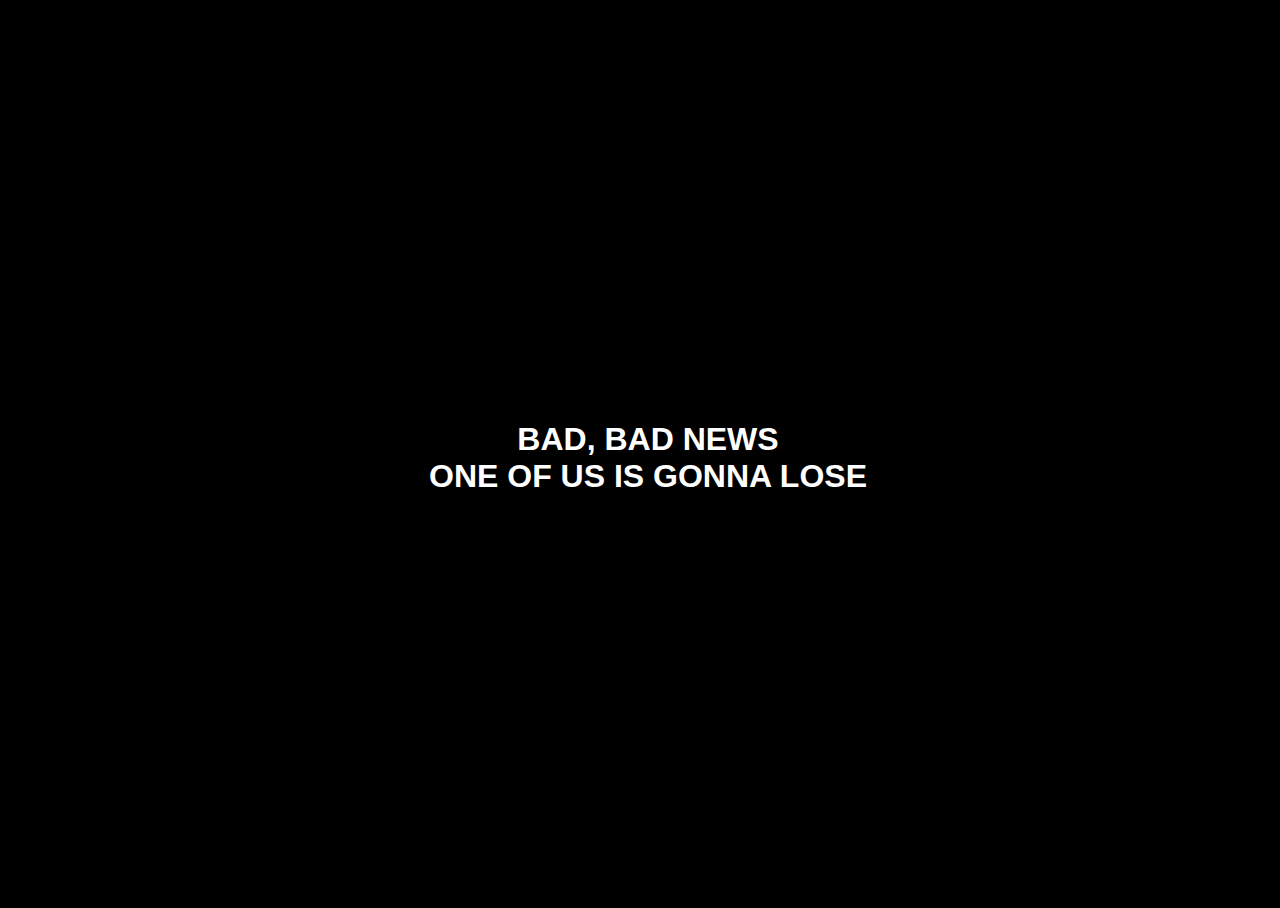
<file: index.html>
<!DOCTYPE html>
<html lang="en" >
<head>
  <meta charset="UTF-8">
  <title>Why So Serious?</title>
  <link rel="stylesheet" href="style.css">

</head>
<body>

  
<!-- floating txt -->
<div class="text">
  <h1>
    BAD, BAD NEWS
    <br>
    ONE OF US IS GONNA LOSE
  </h1>
</div>
<!-- END floating text -->
    

  
</body>
</html>
</file>
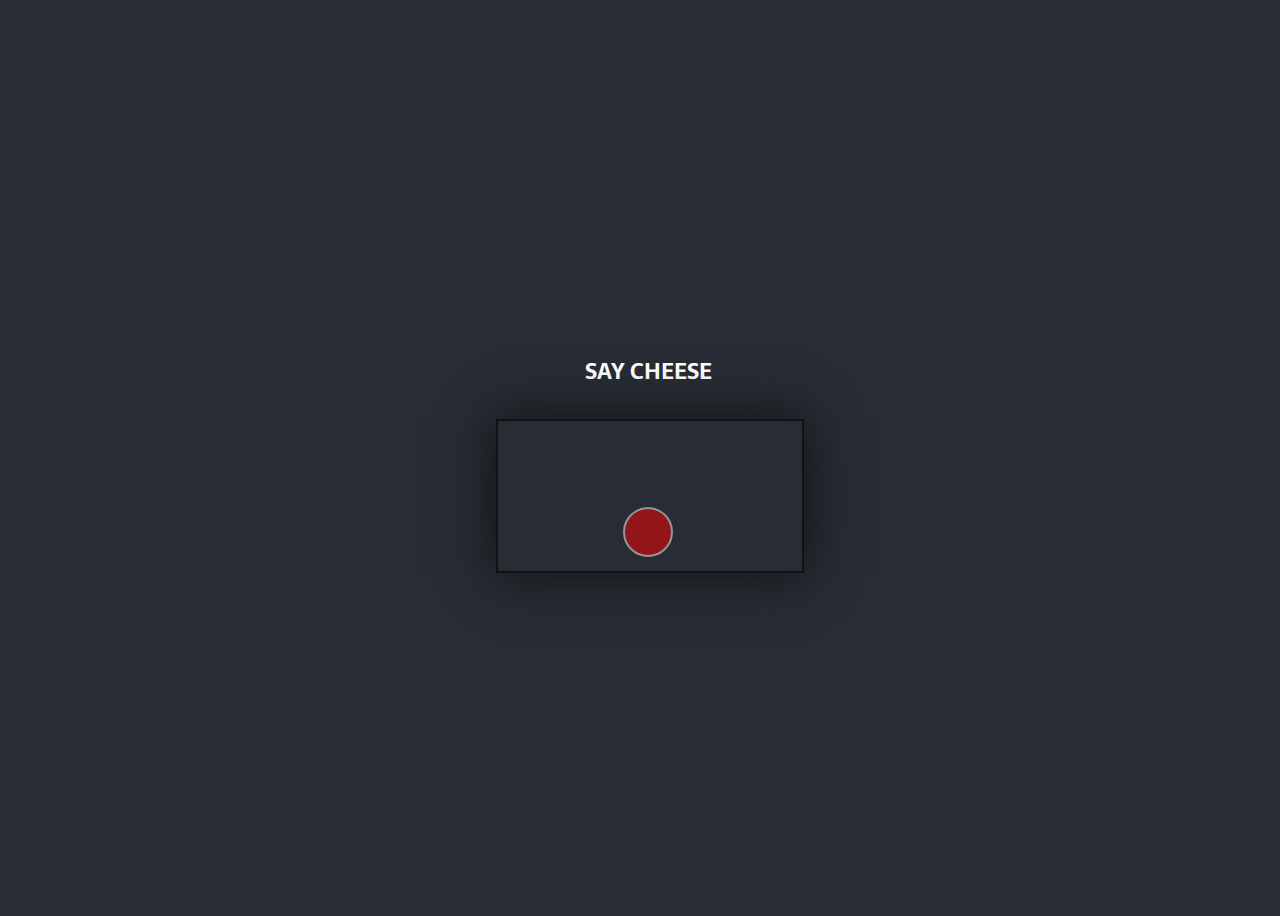
<file: cam/index.html>
<!DOCTYPE html>
<html lang="en" >
<head>
  <meta charset="UTF-8">
  <title>CHEESE - Camera API</title>
  <link rel="stylesheet" href="./style.css">

</head>
<body>
<!-- partial:index.partial.html -->
<div id="container">
  <h1>Say CHEESE</h1>
  <video id="player" autoplay></video>
  <button id="capture-button" title="Take a picture"></button>
</div>
<canvas id="output"></canvas>
<!-- partial -->
  <script  src="./script.js"></script>

</body>
</html>
</file>
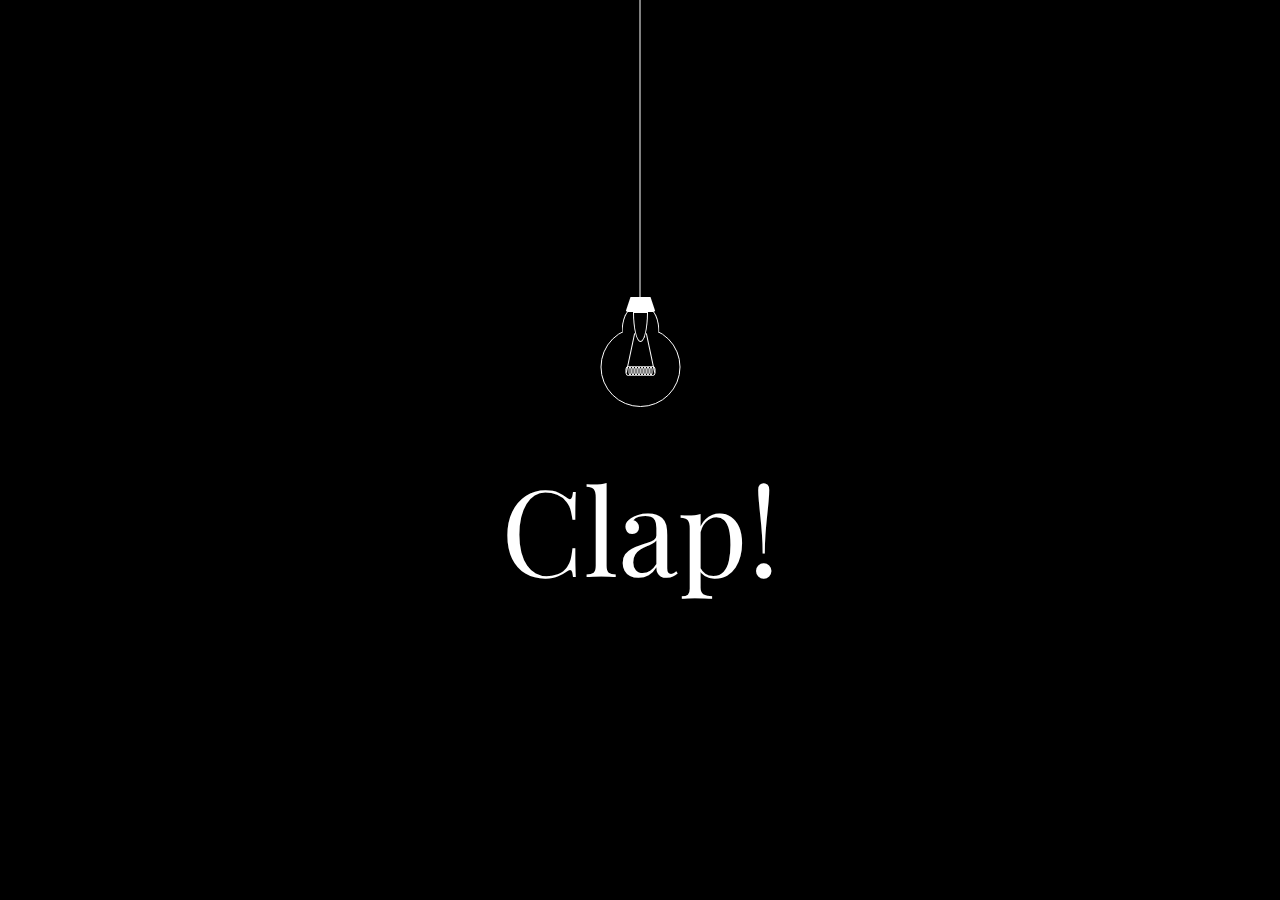
<file: clap/index.html>
<!DOCTYPE html>
<html lang="en" >
<head>
  <meta charset="UTF-8">
  <title>If you happy and you know it</title>
  <meta name="viewport" content="width=device-width, initial-scale=1"><link rel='stylesheet' href='https://fonts.googleapis.com/css?family=Playfair+Display'><link rel="stylesheet" href="./style.css">

</head>
<body>
<!-- partial:index.partial.html -->
<div class="lamp">
  <div class="lamp__wire"></div>
  <div class="lamp__bulb">
    <div class="lamp__bulb__filament">
      <div class="lamp__bulb__filament__base"></div>
      <div class="lamp__bulb__filament__tungsten">
        <div class="lamp__bulb__filament__tungsten__winding lamp__bulb__filament__tungsten__winding--1"></div>
        <div class="lamp__bulb__filament__tungsten__winding lamp__bulb__filament__tungsten__winding--2"></div>
        <div class="lamp__bulb__filament__tungsten__winding lamp__bulb__filament__tungsten__winding--3"></div>
        <div class="lamp__bulb__filament__tungsten__winding lamp__bulb__filament__tungsten__winding--4"></div>
        <div class="lamp__bulb__filament__tungsten__winding lamp__bulb__filament__tungsten__winding--5"></div>
        <div class="lamp__bulb__filament__tungsten__winding lamp__bulb__filament__tungsten__winding--6"></div>
        <div class="lamp__bulb__filament__tungsten__winding lamp__bulb__filament__tungsten__winding--7"></div>
        <div class="lamp__bulb__filament__tungsten__winding lamp__bulb__filament__tungsten__winding--8"></div>
        <div class="lamp__bulb__filament__tungsten__winding lamp__bulb__filament__tungsten__winding--9"></div>
      </div>
    </div>
  </div>
</div>
<div class="instruction"><span>Clap!</span></div>
<!-- above was: <span>C</span><span>l</span><span>a</span><span>p</span><span>!</span> -->
<!-- partial -->

  <script  src="./script.js"></script>

</body>
</html>
</file>
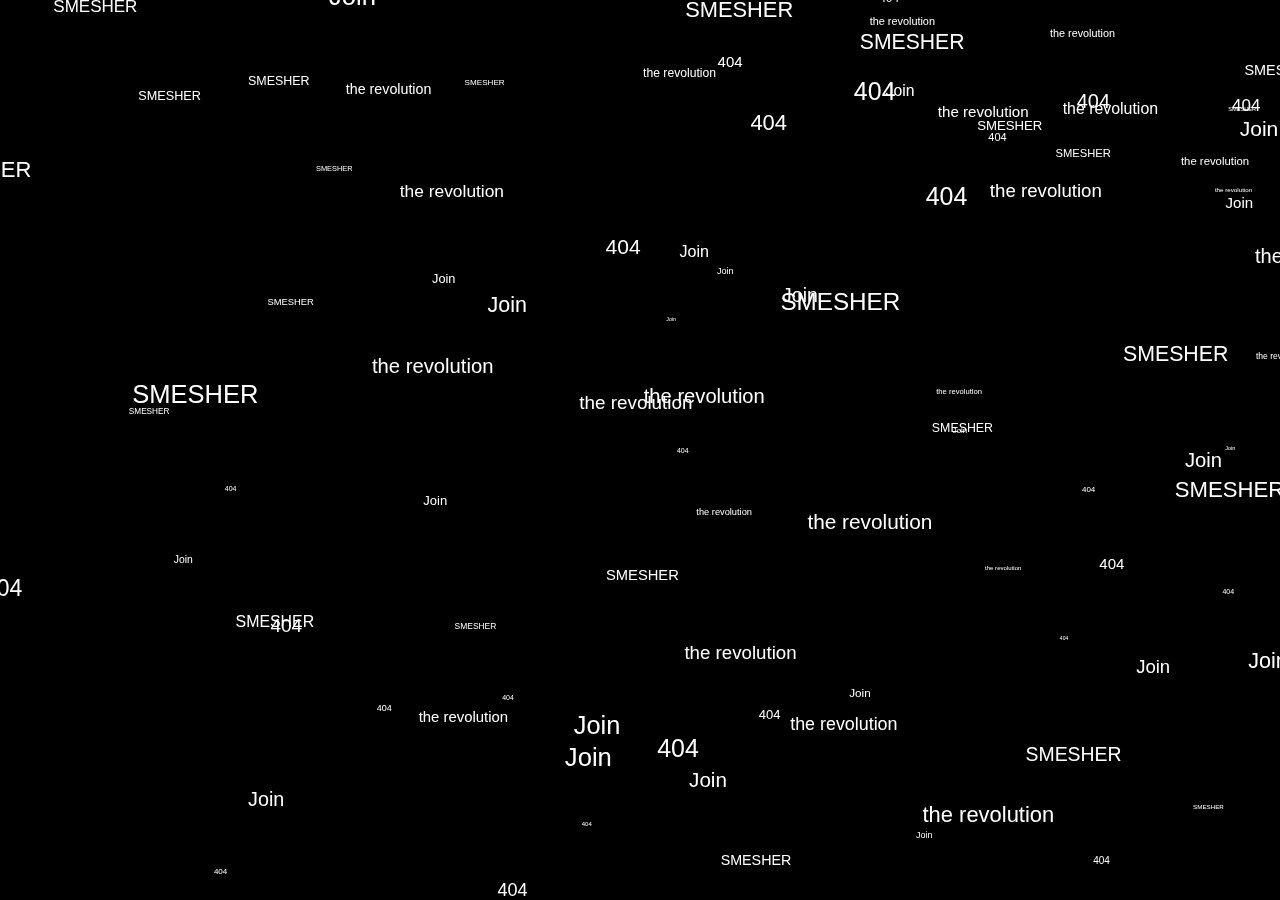
<file: WIP/404float/index.html>
<!DOCTYPE html>
<html lang="en" >
<head>
  <meta charset="UTF-8">
  <title>Smesher - 404 Page Not Found</title>
  

</head>
<body>
<!-- partial:index.partial.html -->
<html>
  <head>
    <meta charset="utf-8">
    <title>404 Page Not Found</title>
    <style media="screen">
      html,body{
        margin: 0;
        padding: 0;
      }

      canvas{
        display: block;
      }
    </style>
  </head>
  <body>

    <script type="text/javascript">
      var canvas = document.createElement('canvas');
      var height = canvas.height = window.innerHeight;
      var width = canvas.width = window.innerWidth;
      var ctx = canvas.getContext('2d');
      document.body.appendChild(canvas);

      function random(min,max)
      {
          return Math.random()*(max-min+1)+min;
      }

      function range_map(value,in_min, in_max, out_min, out_max) {
        return (value - in_min) * (out_max - out_min) / (in_max - in_min) + out_min;
      }

      var word_arr = [];
      var txt_min_size = 5;
      var txt_max_size = 25;
      var keypress = false;
      var acclerate = 2;
      for (var i = 0; i < 25; i++) {
        word_arr.push({
          x : random(0,width),
          y : random(0,height),
          text : 'SMESHER',
          size : random(txt_min_size,txt_max_size)
        });

        word_arr.push({
          x : random(0,width),
          y : random(0,height),
          text : 'Join',
          size : random(txt_min_size,txt_max_size)
        });


        word_arr.push({
          x : random(0,width),
          y : random(0,height),
          text : 'the revolution',
          size : random(txt_min_size,txt_max_size)
        });

        word_arr.push({
          x : random(0,width),
          y : random(0,height),
          text : '404',
          size : Math.floor(random(txt_min_size,txt_max_size))
        });
      }

      function render()
      {
        ctx.fillStyle = "rgba(0,0,0,1)";
        ctx.fillRect(0,0,width,height);

        ctx.fillStyle = "#fff";
        for (var i = 0; i < word_arr.length; i++) {
          ctx.font = word_arr[i].size+"px sans-serif";
          var w = ctx.measureText(word_arr[i].text);
          ctx.fillText(word_arr[i].text,word_arr[i].x,word_arr[i].y);

          if(keypress)
          {
            word_arr[i].x += range_map(word_arr[i].size,txt_min_size,txt_max_size,2,4) * acclerate;
          }
          else {
            word_arr[i].x += range_map(word_arr[i].size,txt_min_size,txt_max_size,2,3);
          }

          if(word_arr[i].x >= width)
          {
            word_arr[i].x = -w.width*2;
            word_arr[i].y = random(0,height);
            word_arr[i].size =  Math.floor(random(txt_min_size,txt_max_size));

          }
        }

        ctx.fill();

        requestAnimationFrame(render);
      }

      render();

      window.addEventListener('keydown',function(){
        keypress = true;
      },true);
      window.addEventListener('keyup',function(){
        keypress = false;
      },true);
    </script>
  </body>
</html>
<!-- partial -->
  
</body>
</html>
</file>
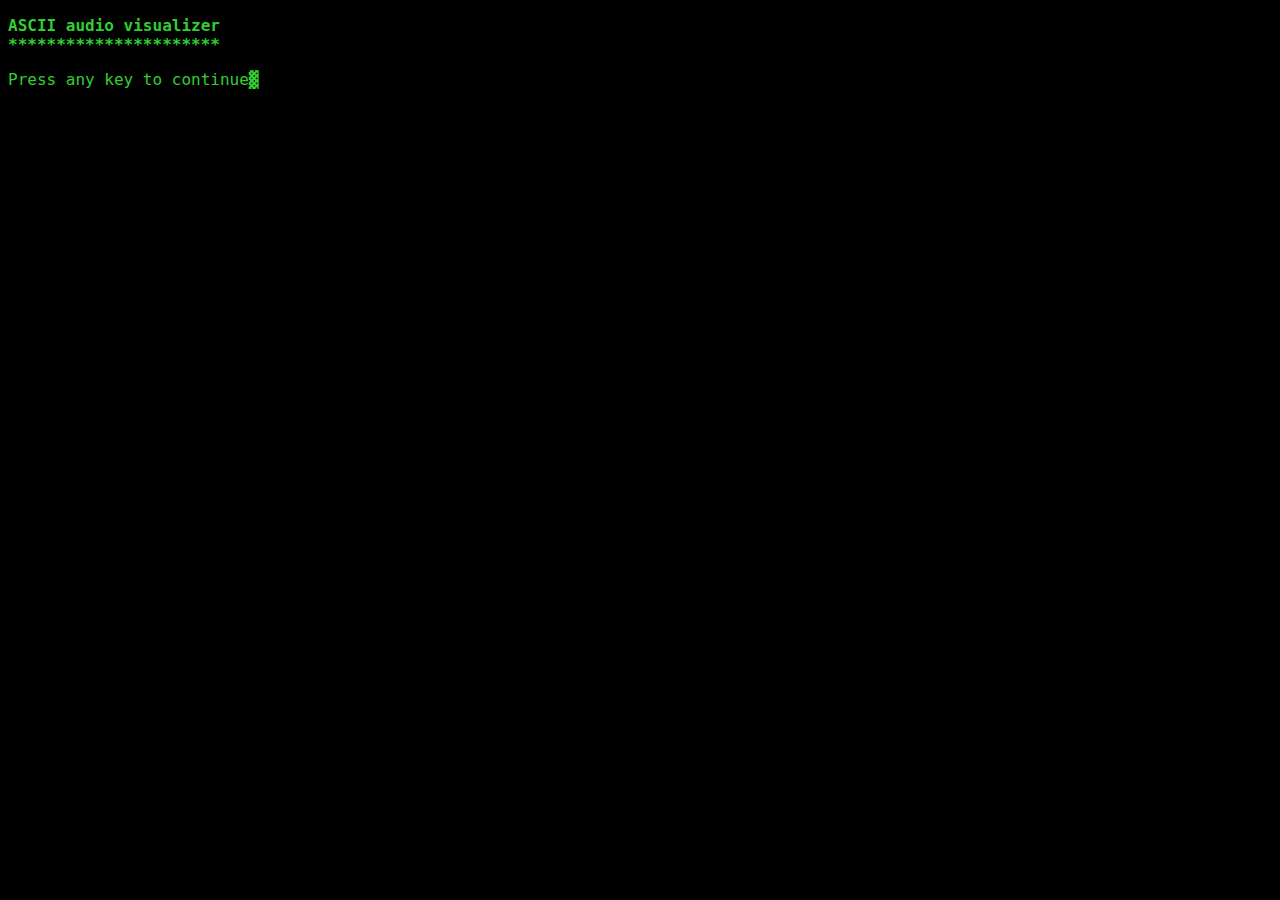
<file: WIP/audio/index.html>
<!DOCTYPE html>
<html lang="en" >
<head>
  <meta charset="UTF-8">
  <title>CodePen - ASCII Audio Visualizer</title>
  <link rel="stylesheet" href="./style.css">

</head>
<body>
<!-- partial:index.partial.html -->
<header>
        <h1>
            <pre>ASCII audio visualizer<br>**********************</pre>
        </h1>
        <p class="solicitor">Press any key to continue</p>
    </header>
    <main class="ascii-visualizer">
        <pre></pre>
</main>
<!-- partial -->
  <script  src="./script.js"></script>

</body>
</html>
</file>
<file: style.css>
html,
body {
  background: #000;
  height: 100%;
  width: 100%;
}

.text {
  -webkit-box-align: center;
          align-items: center;
  color: #fff;
  display: -webkit-box;
  display: flex;
  -webkit-box-pack: center;
          justify-content: center;
  height: 100%;
  width: 100%;
}
.text h1 {
  -webkit-animation: example 10s linear forwards;
          animation: example 10s linear forwards;
  font-family: "Arial", "Helvetica", "Sans Serif";
  text-align: center;
  text-transform: uppercase;
  -webkit-transform: scale(1);
          transform: scale(1);
  -webkit-transform-origin: center;
          transform-origin: center;
}

@-webkit-keyframes example {
  0% {
    -webkit-transform: scale(1);
            transform: scale(1);
  }
  100% {
    -webkit-transform: scale(1.3);
            transform: scale(1.3);
  }
}

@keyframes example {
  0% {
    -webkit-transform: scale(1);
            transform: scale(1);
  }
  100% {
    -webkit-transform: scale(3.3);
            transform: scale(3.3);
  }
}
</file>
<file: cam/style.css>
@import url('https://fonts.googleapis.com/css?family=Sarala');

body {
  width: 100vw;
  height: 100vh;
  background-color: #282c34;
  display: flex;
  align-items: center;
  justify-content: center;
}

h1 {
  color: #fff;
  font-family: Sarala, Arial, sans-serif;
  font-size: 22px;
  text-transform: uppercase;
  text-align: center;
  margin-bottom: 30px;
}

#container {
  max-width: 80vw;
  max-height: 80vh;
  position: relative;
}

#player {
  width: 100%;
  border: 2px solid #111;
  box-shadow: 0 0 50px #111;
}

#capture-button {
  display: block;
  position: absolute;
  width: 50px;
  height: 50px;
  bottom: 20px;
  left: 50%;
  margin-left: -25px;
  border-radius: 50%;
  background-color: #ff0000;
  border: 2px solid #fff;
  cursor: pointer;
  transition: all .15s ease-in-out;
  opacity: 0.5;
  outline: none;
  
  &:hover {
    transform: scale(1.1);
  }
  
  &:active {
    background-color: #00ff00;
  }
}

#output {
  display: none;
}
</file>
<file: clap/style.css>
/* this pen might not work on some systems sadly :( check out this one instead -> https://codepen.io/AlexTaietti/full/qRvJVW */
*, *::before, *::after {
  box-sizing: border-box;
}

html, body {
  width: 100%;
  height: 100%;
}

body {
  position: relative;
  background-color: black;
  margin: 0;
}

.lamp {
  position: absolute;
  left: 50%;
  top: 0;
  transform: translateX(-50%);
}
.lamp__wire {
  height: 33vh;
  width: 1px;
  background-color: white;
}
.lamp__wire::after {
  content: '';
  position: absolute;
  height: 0;
  border-bottom-left-radius: 3px;
  border-bottom-right-radius: 3px;
  border-radius: 3px;
  width: 30px;
  border-bottom: 15px solid white;
  border-left: 5px solid transparent;
  border-right: 5px solid transparent;
  top: 100%;
  left: 50%;
  transform: translateX(-50%);
}
.lamp__bulb {
  position: absolute;
  top: calc(100% + 30px);
  left: 50%;
  transform: translateX(-50%);
  border-radius: 50%;
  border: 1px solid white;
  height: 80px;
  width: 80px;
  z-index: -1;
  background-color: black;
}
.lamp__bulb::before {
  content: '';
  position: absolute;
  top: -20px;
  left: 50%;
  transform: translateX(-50%);
  border-top-left-radius: 53px  115px;
  border-top-right-radius: 53px  115px;
  border: 1px solid white;
  border-top: 1px solid white;
  border-bottom: none;
  height: 25px;
  width: 38px;
  background-color: inherit;
}
.lamp__bulb__filament {
  position: absolute;
  top: -16px;
  left: 50%;
  transform: translateX(-50%);
}
.lamp__bulb__filament__base {
  position: absolute;
  top: 0;
  left: 50%;
  width: 15px;
  height: 30px;
  border: 1px solid white;
  border-bottom-right-radius: 10px 40px;
  border-bottom-left-radius: 10px 40px;
  transform: translateX(-50%);
}
.lamp__bulb__filament__base::before {
  content: '';
  position: absolute;
  z-index: -1;
  height: 40px;
  width: 1px;
  top: 20px;
  left: -4px;
  background-color: white;
  transform: rotate(12deg);
}
.lamp__bulb__filament__base::after {
  content: '';
  position: absolute;
  z-index: -1;
  height: 40px;
  width: 1px;
  top: 20px;
  right: -4px;
  background-color: white;
  transform: rotate(-12deg);
}
.lamp__bulb__filament__tungsten {
  position: absolute;
  top: 54px;
  left: -18px;
}
.lamp__bulb__filament__tungsten__winding {
  position: absolute;
  height: 10px;
  width: 6px;
  border-radius: 40px;
  border: 1px solid white;
}
.lamp__bulb__filament__tungsten__winding--1 {
  left: 3px;
}
.lamp__bulb__filament__tungsten__winding--2 {
  left: 6px;
}
.lamp__bulb__filament__tungsten__winding--3 {
  left: 9px;
}
.lamp__bulb__filament__tungsten__winding--4 {
  left: 12px;
}
.lamp__bulb__filament__tungsten__winding--5 {
  left: 15px;
}
.lamp__bulb__filament__tungsten__winding--6 {
  left: 18px;
}
.lamp__bulb__filament__tungsten__winding--7 {
  left: 21px;
}
.lamp__bulb__filament__tungsten__winding--8 {
  left: 24px;
}
.lamp__bulb__filament__tungsten__winding--9 {
  left: 27px;
}
.lamp.is-on .lamp__bulb {
  background-color: white;
  box-shadow: 0px 0px rgba(255, 255, 100, 0.5), 0px 0px 10px 10px #ffff64, 0px 0px 20px 20px #ffff64, 0px 0px 30px 30px #ffff64, 0px 0px 40px 40px #ffff64, 0px 0px 50px 50px #ffff64, 0px 0px 60px 60px #ffff64, 0px 0px 70px 70px #ffff64, 0px 0px 80px 80px #ffff64, 0px 0px 90px 90px #ffff64, 0px 0px 100px 100px #ffff64, 0px 0px 110px 110px #ffff64, 0px 0px 120px 120px #ffff64, 0px 0px 130px 130px #ffff64, 0px 0px 140px 140px #ffff64, 0px 0px 150px 150px #ffff64, 0px 0px 160px 160px #ffff64, 0px 0px 170px 170px #ffff64, 0px 0px 180px 180px #ffff64, 0px 0px 190px 190px #ffff64, 0px 0px 200px 200px #ffff64;
}
.lamp.is-on + .instruction span:nth-child(1) {
  text-shadow: 0px 0px black, -0.36px 1px black, -0.72px 2px black, -1.08px 3px black, -1.44px 4px black, -1.8px 5px black, -2.16px 6px black, -2.52px 7px black, -2.88px 8px black, -3.24px 9px black, -3.6px 10px black, -3.96px 11px black, -4.32px 12px black, -4.68px 13px black, -5.04px 14px black, -5.4px 15px black, -5.76px 16px black, -6.12px 17px black, -6.48px 18px black, -6.84px 19px black, -7.2px 20px black, -7.56px 21px black, -7.92px 22px black, -8.28px 23px black, -8.64px 24px black, -9px 25px black, -9.36px 26px black, -9.72px 27px black, -10.08px 28px black, -10.44px 29px black, -10.8px 30px black, -11.16px 31px black, -11.52px 32px black, -11.88px 33px black, -12.24px 34px black, -12.6px 35px black;
}
.lamp.is-on + .instruction span:nth-child(2) {
  text-shadow: 0px 0px black, -0.13px 1px black, -0.26px 2px black, -0.39px 3px black, -0.52px 4px black, -0.65px 5px black, -0.78px 6px black, -0.91px 7px black, -1.04px 8px black, -1.17px 9px black, -1.3px 10px black, -1.43px 11px black, -1.56px 12px black, -1.69px 13px black, -1.82px 14px black, -1.95px 15px black, -2.08px 16px black, -2.21px 17px black, -2.34px 18px black, -2.47px 19px black, -2.6px 20px black, -2.73px 21px black, -2.86px 22px black, -2.99px 23px black, -3.12px 24px black, -3.25px 25px black, -3.38px 26px black, -3.51px 27px black, -3.64px 28px black, -3.77px 29px black, -3.9px 30px black, -4.03px 31px black, -4.16px 32px black, -4.29px 33px black, -4.42px 34px black, -4.55px 35px black;
}
.lamp.is-on + .instruction span:nth-child(3) {
  text-shadow: 0px 0px black, 0px 1px black, 0px 2px black, 0px 3px black, 0px 4px black, 0px 5px black, 0px 6px black, 0px 7px black, 0px 8px black, 0px 9px black, 0px 10px black, 0px 11px black, 0px 12px black, 0px 13px black, 0px 14px black, 0px 15px black, 0px 16px black, 0px 17px black, 0px 18px black, 0px 19px black, 0px 20px black, 0px 21px black, 0px 22px black, 0px 23px black, 0px 24px black, 0px 25px black, 0px 26px black, 0px 27px black, 0px 28px black, 0px 29px black, 0px 30px black, 0px 31px black, 0px 32px black, 0px 33px black, 0px 34px black, 0px 35px black;
}
.lamp.is-on + .instruction span:nth-child(4) {
  text-shadow: 0px 0px black, 0.25px 1px black, 0.5px 2px black, 0.75px 3px black, 1px 4px black, 1.25px 5px black, 1.5px 6px black, 1.75px 7px black, 2px 8px black, 2.25px 9px black, 2.5px 10px black, 2.75px 11px black, 3px 12px black, 3.25px 13px black, 3.5px 14px black, 3.75px 15px black, 4px 16px black, 4.25px 17px black, 4.5px 18px black, 4.75px 19px black, 5px 20px black, 5.25px 21px black, 5.5px 22px black, 5.75px 23px black, 6px 24px black, 6.25px 25px black, 6.5px 26px black, 6.75px 27px black, 7px 28px black, 7.25px 29px black, 7.5px 30px black, 7.75px 31px black, 8px 32px black, 8.25px 33px black, 8.5px 34px black, 8.75px 35px black;
}
.lamp.is-on + .instruction span:nth-child(5) {
  text-shadow: 0px 0px black, 0.5px 1px black, 1px 2px black, 1.5px 3px black, 2px 4px black, 2.5px 5px black, 3px 6px black, 3.5px 7px black, 4px 8px black, 4.5px 9px black, 5px 10px black, 5.5px 11px black, 6px 12px black, 6.5px 13px black, 7px 14px black, 7.5px 15px black, 8px 16px black, 8.5px 17px black, 9px 18px black, 9.5px 19px black, 10px 20px black, 10.5px 21px black, 11px 22px black, 11.5px 23px black, 12px 24px black, 12.5px 25px black, 13px 26px black, 13.5px 27px black, 14px 28px black, 14.5px 29px black, 15px 30px black, 15.5px 31px black, 16px 32px black, 16.5px 33px black, 17px 34px black, 17.5px 35px black;
}

.instruction {
  position: absolute;
  left: 50%;
  top: calc(33vh + 150px);
  font-size: 120px;
  color: white;
  font-family: 'Playfair Display', serif;
  transform: translateX(-50%);
  z-index: 9000;
  user-select: none;
}
.instruction span {
  position: relative;
}
.instruction span:nth-child(1) {
  position: relative;
  z-index: 1;
}
.instruction span:nth-child(2) {
  position: relative;
  z-index: 2;
}
.instruction span:nth-child(3) {
  position: relative;
  z-index: 3;
}
.instruction span:nth-child(4) {
  position: relative;
  z-index: 4;
}
.instruction span:nth-child(5) {
  position: relative;
  z-index: 5;
}
</file>
<file: WIP/audio/style.css>
* {
    color: limegreen;
    font-family: monospace, serif;
    font-size: 1rem;
}

body {
    background-color: black;
}

h1 {
    font-size: 1rem;
}

.ascii-visualizer {
    font-size: 1rem;
}

.ascii-visualizer>pre {
    margin: 0;
    width: 100vw;
    overflow-x: hidden;
    font-size: 1rem;
}

body {
    overflow: hidden;
}

.solicitor::after {
    content: "▓";
    opacity: 1;
    animation: blink 1.2s infinite;
}

@keyframes blink {
    to {
        opacity: 0;
    }
}
</file>
